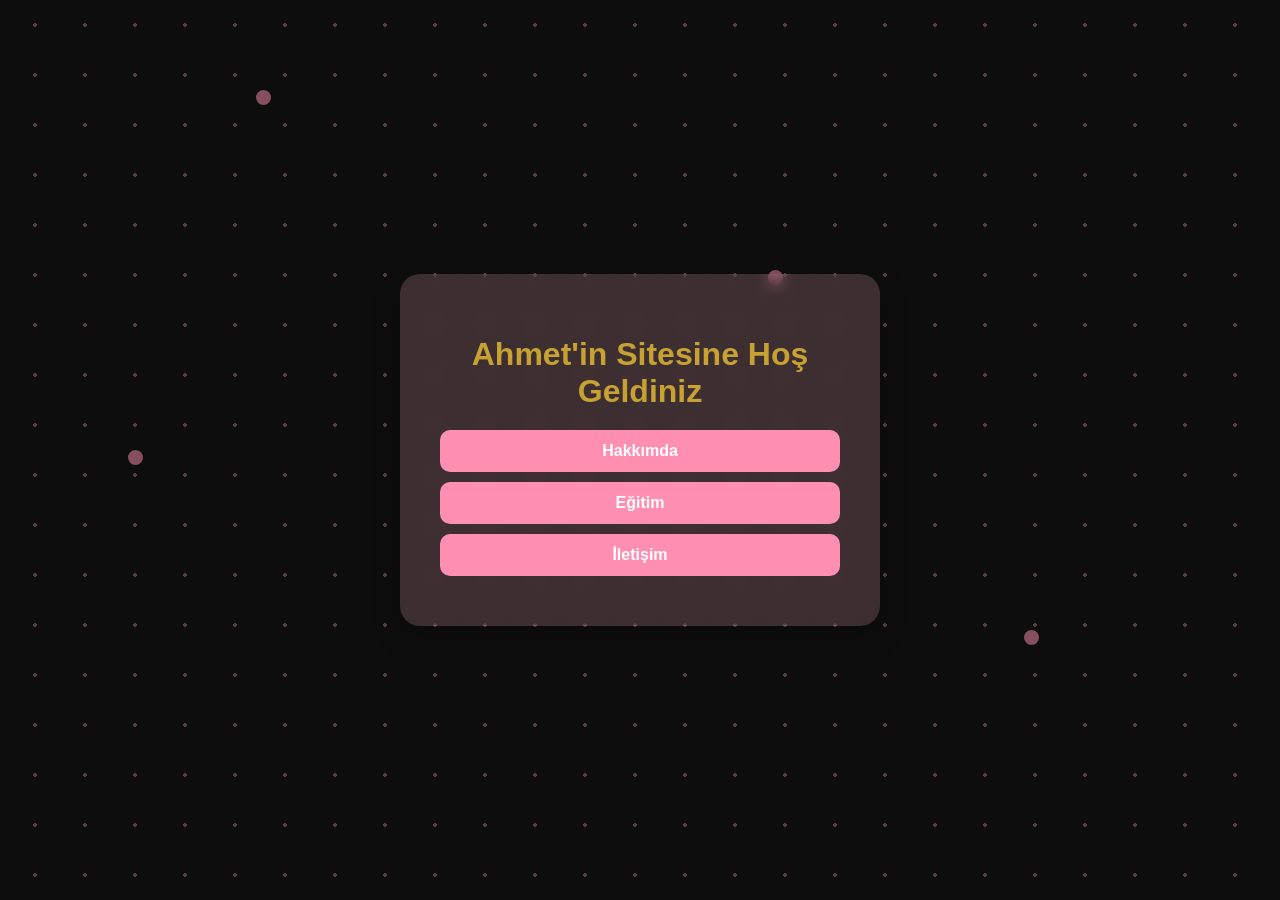
<file: index.html>
<!DOCTYPE html>
<html lang="tr">
<head>
    <meta charset="UTF-8">
    <title>Ahmet'in Sitesi</title>
    <link rel="stylesheet" href="style.css">
</head>
<body>
<div class="shape"></div>
<div class="shape"></div>
<div class="shape"></div>
<div class="shape"></div>

<div class="container">
    <h1>Ahmet'in Sitesine Hoş Geldiniz</h1>

    <nav>
        <a href="hakkimda.html">Hakkımda</a>
        <a href="egitim.html">Eğitim</a>
        <a href="iletisim.html">İletişim</a>
    </nav>
</div>

</body>
</html>
</file>
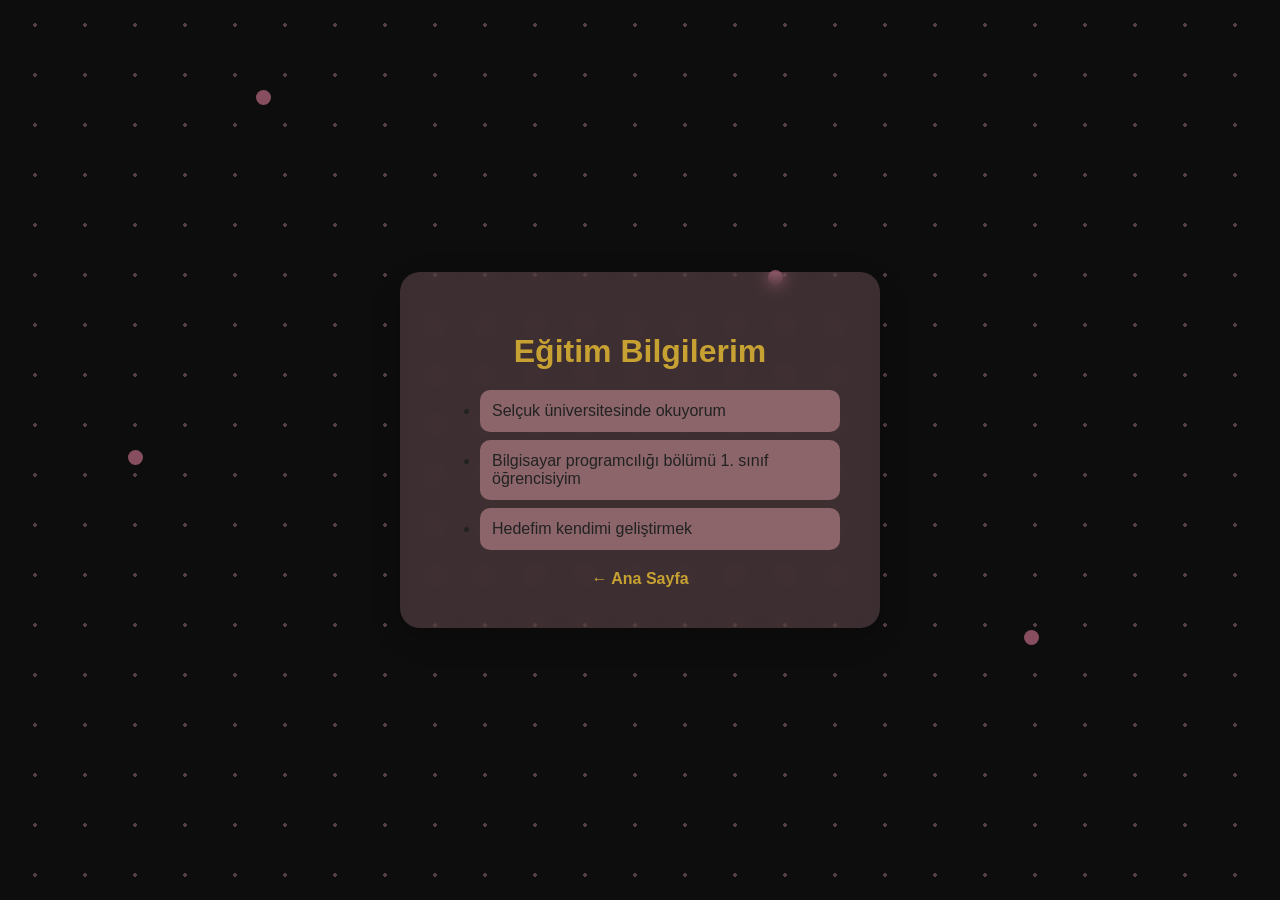
<file: egitim.html>
<!DOCTYPE html>
<html lang="tr">
<head>
    <meta charset="UTF-8">
    <title>Eğitim</title>

    <link rel="stylesheet" href="style.css">
</head>

<body>
<div class="shape"></div>
<div class="shape"></div>
<div class="shape"></div>
<div class="shape"></div>

<div class="container">
    <h1>Eğitim Bilgilerim</h1>

    <ul>
        <li>Selçuk üniversitesinde okuyorum</li>
        <li>Bilgisayar programcılığı bölümü 1. sınıf öğrencisiyim</li>
        <li>Hedefim kendimi geliştirmek</li>
    </ul>

    <a href="index.html" class="back">← Ana Sayfa</a>
</div>

</body>
</file>
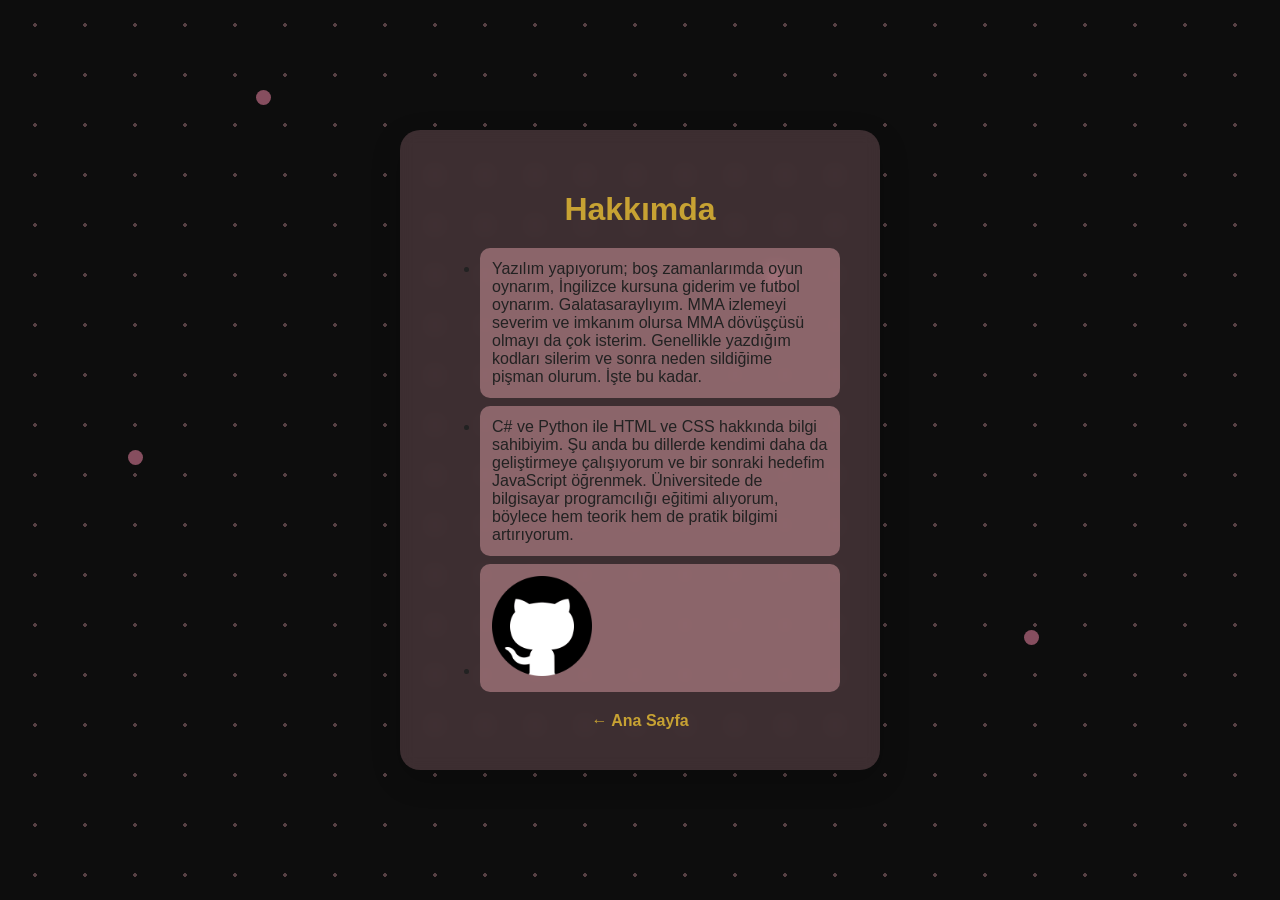
<file: hakkimda.html>
<!DOCTYPE html>
<html lang="tr">
<head>
    <meta charset="UTF-8">
    <title>Hakkımda</title>

    <link rel="stylesheet" href="style.css">
</head>

<body>
<div class="shape"></div>
<div class="shape"></div>
<div class="shape"></div>
<div class="shape"></div>

<div class="container">
    <h1>Hakkımda</h1>

    <ul>
        
        <li>Yazılım yapıyorum; boş zamanlarımda oyun oynarım, İngilizce kursuna giderim ve futbol oynarım. Galatasaraylıyım. MMA izlemeyi severim ve imkanım olursa MMA dövüşçüsü olmayı da çok isterim. Genellikle yazdığım kodları silerim ve sonra neden sildiğime pişman olurum. İşte bu kadar.</li>
        <li>C# ve Python ile HTML ve CSS hakkında bilgi sahibiyim. Şu anda bu dillerde kendimi daha da geliştirmeye çalışıyorum ve bir sonraki hedefim JavaScript öğrenmek. Üniversitede de bilgisayar programcılığı eğitimi alıyorum, böylece hem teorik hem de pratik bilgimi artırıyorum.</li>
        <li><a href="https://github.com/Ahmetoncel" target="_blank">
            <img src="github.png" alt="Github hesabım">
        </a></li>
    </ul>

    <a href="index.html" class="back">← Ana Sayfa</a>
</div>

</body>
</file>
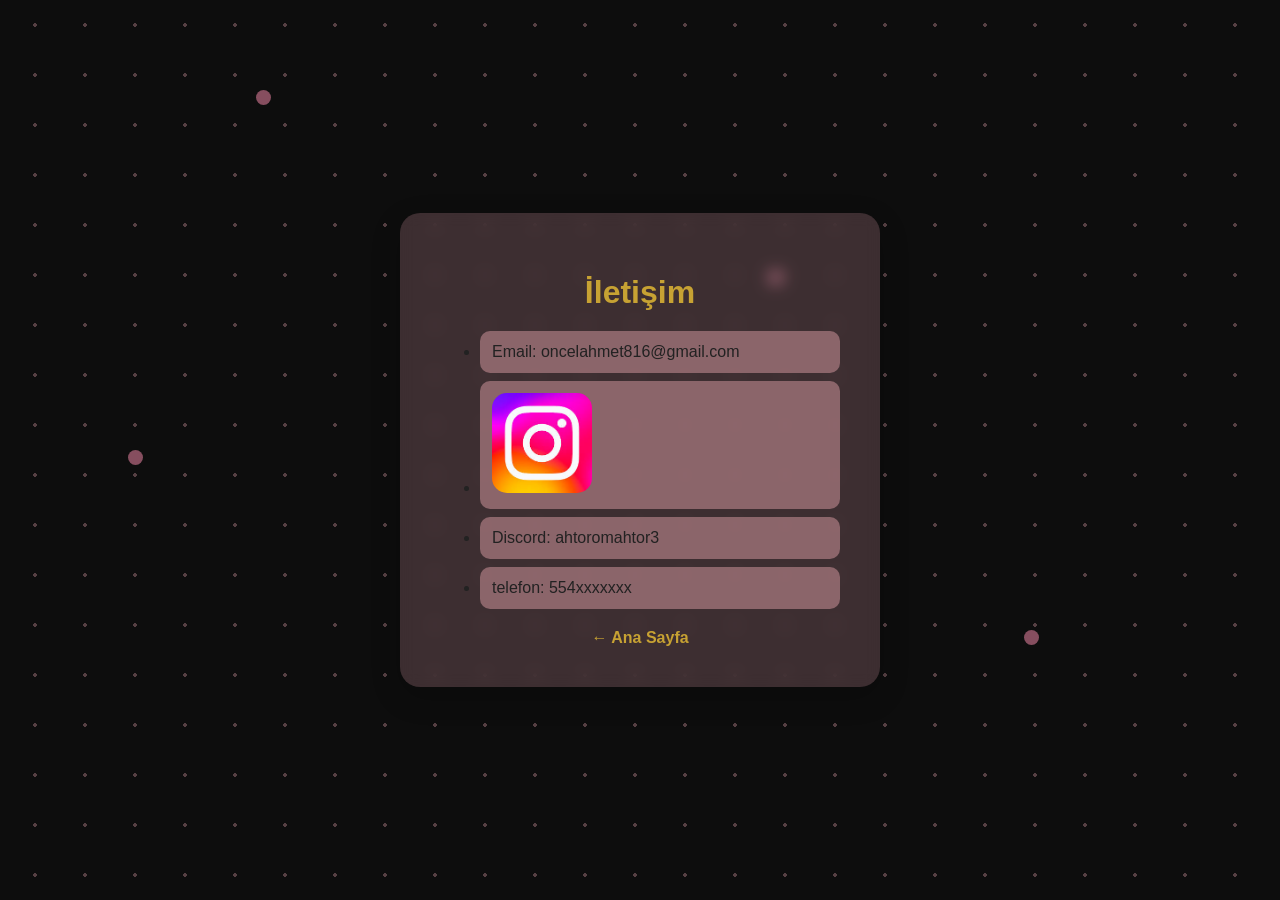
<file: iletisim.html>
<!DOCTYPE html>
<html lang="tr">
<head>
    <meta charset="UTF-8">
    <title>İletişim</title>

    <link rel="stylesheet" href="style.css">
</head>

<body>
<div class="shape"></div>
<div class="shape"></div>
<div class="shape"></div>
<div class="shape"></div>

<div class="container">
    <h1>İletişim</h1>

    <ul>
        <li>Email: oncelahmet816@gmail.com</li>
        <li><a href="https://www.instagram.com/ahmet_oncell/">
            <img src="insta.png" alt="İnstagram hesabım">
        </a></li>
        <li>Discord: ahtoromahtor3</li>
        <li>telefon: 554xxxxxxx</li>
    </ul>

    <a href="index.html" class="back">← Ana Sayfa</a>
</div>

</body>
</file>
<file: style.css>
body {
    margin: 0;
    padding: 0;
    font-family: Arial, sans-serif;
    background: #0d0d0d; /* daha koyu */
    display: flex;
    justify-content: center;
    align-items: center;
    min-height: 100vh;
    overflow: hidden;
}

/* 🌸 Sakura / ışık parçacıkları */
body::before {
    content: "";
    position: fixed;
    width: 200%;
    height: 200%;
    background-image: radial-gradient(circle, rgba(255,182,193,0.3) 2px, transparent 2px);
    background-size: 50px 50px;
    animation: moveBg 20s linear infinite;
    z-index: 0;
}

/* Hareket animasyonu */
@keyframes moveBg {
    from {
        transform: translate(0, 0);
    }
    to {
        transform: translate(-100px, -100px);
    }
}

/* 🌸 Yüzen şekiller */
.shape {
    position: fixed;
    width: 15px;
    height: 15px;
    background: #ff8fb1;
    border-radius: 50%;
    opacity: 0.5;
    animation: float 10s infinite ease-in-out;
    z-index: 0;
}

.shape:nth-child(1) { top: 10%; left: 20%; animation-duration: 8s; }
.shape:nth-child(2) { top: 70%; left: 80%; animation-duration: 12s; }
.shape:nth-child(3) { top: 50%; left: 10%; animation-duration: 10s; }
.shape:nth-child(4) { top: 30%; left: 60%; animation-duration: 14s; }

/* Yukarı aşağı hareket */
@keyframes float {
    0% { transform: translateY(0); }
    50% { transform: translateY(-30px); }
    100% { transform: translateY(0); }
}

/* Kart stilleri (daha yumuşak ton) */
.container {
    position: relative;
    background: rgba(255, 182, 193, 0.2); /* soft pastel pembe + hafif transparan */
    padding: 40px;
    border-radius: 20px;
    width: 400px;
    box-shadow: 0 10px 30px rgba(0,0,0,0.2);
    z-index: 1;
    color: #222; /* koyu yazı rengi */
    backdrop-filter: blur(8px); /* arka planı hafif bulanık yap */
}

/* Liste elemanları */
ul li {
    background: rgba(255, 182, 193, 0.4); /* daha soft, göz yormayan pembe */
    margin: 8px 0;
    padding: 12px;
    border-radius: 10px;
    color: #222;
    font-weight: 500;
}

/* Başlık */
h1 {
    text-align: center;
    color: #c7a233;
    margin-bottom: 20px;
    font-weight: 700;
}

/* Menü linkleri */
nav a {
    display: block;
    margin: 10px 0;
    padding: 12px;
    background: #ff8fb1; /* biraz daha canlı pembe */
    color: white;
    text-decoration: none;
    border-radius: 10px;
    text-align: center;
    font-weight: bold;
    transition: 0.3s;
}

nav a:hover {
    background: #ff4d88;
    transform: scale(1.05);
}

/* Geri butonu */
.back {
    display: block;
    margin-top: 20px;
    text-align: center;
    color: #c7a233;
    text-decoration: none;
    font-weight: bold;
}
img {
    width: 100px;       /* boyut ayarla */
    height: auto;
    border-radius: 15px; /* köşeleri yuvarla */
    cursor: pointer;     /* üzerine gelince el işareti */
    transition: 0.3s;
}

img:hover {
    transform: scale(1.1); /* hover efekti */
    box-shadow: 0 0 20px rgba(255,105,180,0.5);
}
</file>
